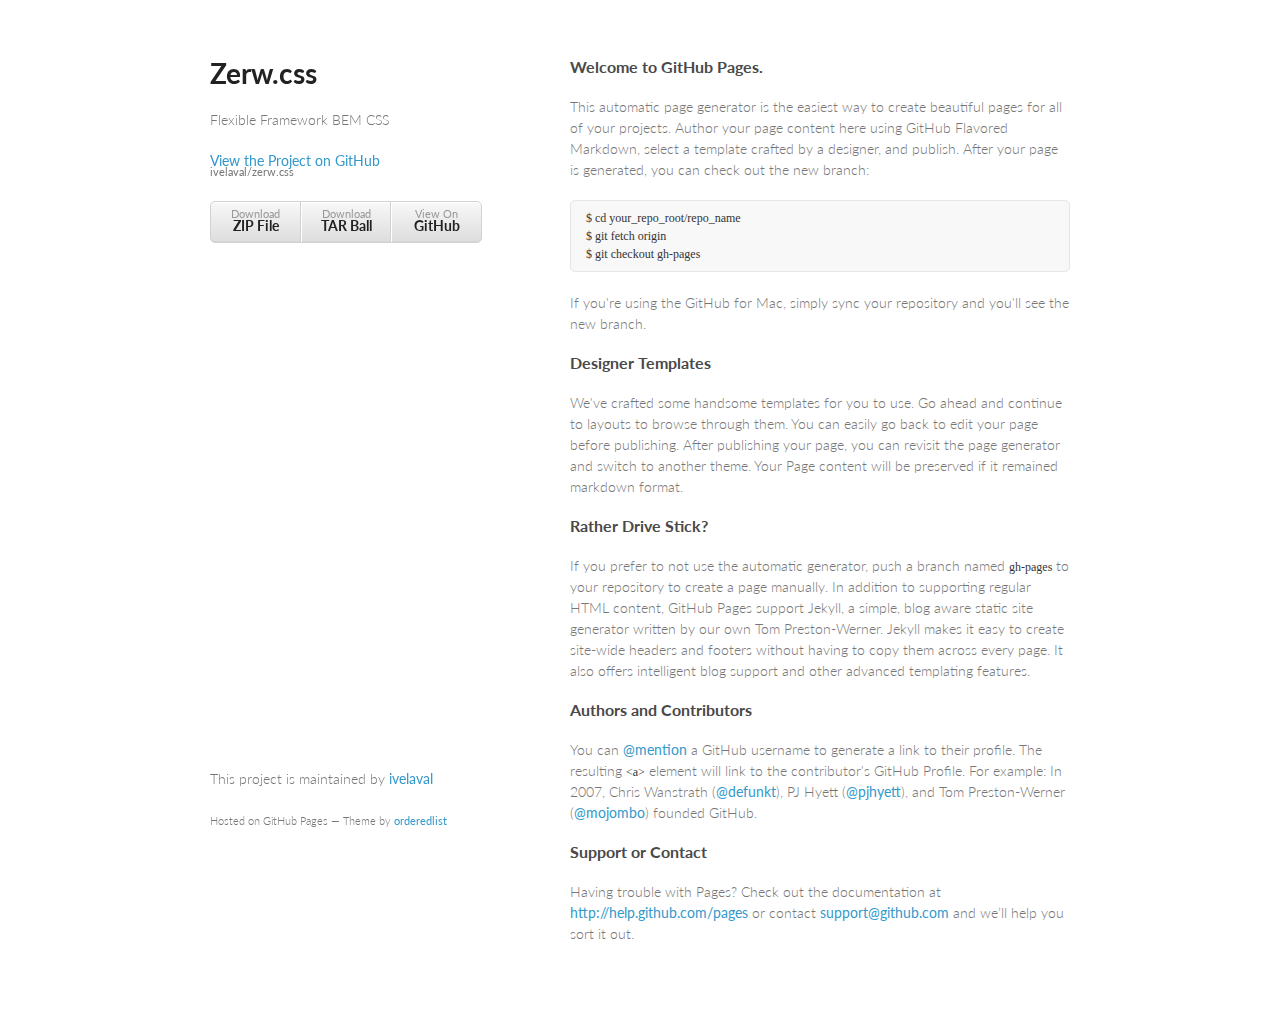
<file: index.html>
<!doctype html>
<html>
  <head>
    <meta charset="utf-8">
    <meta http-equiv="X-UA-Compatible" content="chrome=1">
    <title>Zerw.css by ivelaval</title>

    <link rel="stylesheet" href="stylesheets/styles.css">
    <link rel="stylesheet" href="stylesheets/pygment_trac.css">
    <meta name="viewport" content="width=device-width, initial-scale=1, user-scalable=no">
    <!--[if lt IE 9]>
    <script src="//html5shiv.googlecode.com/svn/trunk/html5.js"></script>
    <![endif]-->
  </head>
  <body>
    <div class="wrapper">
      <header>
        <h1>Zerw.css</h1>
        <p>Flexible Framework BEM CSS</p>

        <p class="view"><a href="https://github.com/ivelaval/zerw.css">View the Project on GitHub <small>ivelaval/zerw.css</small></a></p>


        <ul>
          <li><a href="https://github.com/ivelaval/zerw.css/zipball/master">Download <strong>ZIP File</strong></a></li>
          <li><a href="https://github.com/ivelaval/zerw.css/tarball/master">Download <strong>TAR Ball</strong></a></li>
          <li><a href="https://github.com/ivelaval/zerw.css">View On <strong>GitHub</strong></a></li>
        </ul>
      </header>
      <section>
        <h3>
<a name="welcome-to-github-pages" class="anchor" href="#welcome-to-github-pages"><span class="octicon octicon-link"></span></a>Welcome to GitHub Pages.</h3>

<p>This automatic page generator is the easiest way to create beautiful pages for all of your projects. Author your page content here using GitHub Flavored Markdown, select a template crafted by a designer, and publish. After your page is generated, you can check out the new branch:</p>

<pre><code>$ cd your_repo_root/repo_name
$ git fetch origin
$ git checkout gh-pages
</code></pre>

<p>If you're using the GitHub for Mac, simply sync your repository and you'll see the new branch.</p>

<h3>
<a name="designer-templates" class="anchor" href="#designer-templates"><span class="octicon octicon-link"></span></a>Designer Templates</h3>

<p>We've crafted some handsome templates for you to use. Go ahead and continue to layouts to browse through them. You can easily go back to edit your page before publishing. After publishing your page, you can revisit the page generator and switch to another theme. Your Page content will be preserved if it remained markdown format.</p>

<h3>
<a name="rather-drive-stick" class="anchor" href="#rather-drive-stick"><span class="octicon octicon-link"></span></a>Rather Drive Stick?</h3>

<p>If you prefer to not use the automatic generator, push a branch named <code>gh-pages</code> to your repository to create a page manually. In addition to supporting regular HTML content, GitHub Pages support Jekyll, a simple, blog aware static site generator written by our own Tom Preston-Werner. Jekyll makes it easy to create site-wide headers and footers without having to copy them across every page. It also offers intelligent blog support and other advanced templating features.</p>

<h3>
<a name="authors-and-contributors" class="anchor" href="#authors-and-contributors"><span class="octicon octicon-link"></span></a>Authors and Contributors</h3>

<p>You can <a href="https://github.com/blog/821" class="user-mention">@mention</a> a GitHub username to generate a link to their profile. The resulting <code>&lt;a&gt;</code> element will link to the contributor's GitHub Profile. For example: In 2007, Chris Wanstrath (<a href="https://github.com/defunkt" class="user-mention">@defunkt</a>), PJ Hyett (<a href="https://github.com/pjhyett" class="user-mention">@pjhyett</a>), and Tom Preston-Werner (<a href="https://github.com/mojombo" class="user-mention">@mojombo</a>) founded GitHub.</p>

<h3>
<a name="support-or-contact" class="anchor" href="#support-or-contact"><span class="octicon octicon-link"></span></a>Support or Contact</h3>

<p>Having trouble with Pages? Check out the documentation at <a href="http://help.github.com/pages">http://help.github.com/pages</a> or contact <a href="mailto:support@github.com">support@github.com</a> and we’ll help you sort it out.</p>
      </section>
      <footer>
        <p>This project is maintained by <a href="https://github.com/ivelaval">ivelaval</a></p>
        <p><small>Hosted on GitHub Pages &mdash; Theme by <a href="https://github.com/orderedlist">orderedlist</a></small></p>
      </footer>
    </div>
    <script src="javascripts/scale.fix.js"></script>
    
  </body>
</html>
</file>
<file: stylesheets/styles.css>
@import url(https://fonts.googleapis.com/css?family=Lato:300italic,700italic,300,700);

body {
  padding:50px;
  font:14px/1.5 Lato, "Helvetica Neue", Helvetica, Arial, sans-serif;
  color:#777;
  font-weight:300;
}

h1, h2, h3, h4, h5, h6 {
  color:#222;
  margin:0 0 20px;
}

p, ul, ol, table, pre, dl {
  margin:0 0 20px;
}

h1, h2, h3 {
  line-height:1.1;
}

h1 {
  font-size:28px;
}

h2 {
  color:#393939;
}

h3, h4, h5, h6 {
  color:#494949;
}

a {
  color:#39c;
  font-weight:400;
  text-decoration:none;
}

a small {
  font-size:11px;
  color:#777;
  margin-top:-0.6em;
  display:block;
}

.wrapper {
  width:860px;
  margin:0 auto;
}

blockquote {
  border-left:1px solid #e5e5e5;
  margin:0;
  padding:0 0 0 20px;
  font-style:italic;
}

code, pre {
  font-family:Monaco, Bitstream Vera Sans Mono, Lucida Console, Terminal;
  color:#333;
  font-size:12px;
}

pre {
  padding:8px 15px;
  background: #f8f8f8;  
  border-radius:5px;
  border:1px solid #e5e5e5;
  overflow-x: auto;
}

table {
  width:100%;
  border-collapse:collapse;
}

th, td {
  text-align:left;
  padding:5px 10px;
  border-bottom:1px solid #e5e5e5;
}

dt {
  color:#444;
  font-weight:700;
}

th {
  color:#444;
}

img {
  max-width:100%;
}

header {
  width:270px;
  float:left;
  position:fixed;
}

header ul {
  list-style:none;
  height:40px;
  
  padding:0;
  
  background: #eee;
  background: -moz-linear-gradient(top, #f8f8f8 0%, #dddddd 100%);
  background: -webkit-gradient(linear, left top, left bottom, color-stop(0%,#f8f8f8), color-stop(100%,#dddddd));
  background: -webkit-linear-gradient(top, #f8f8f8 0%,#dddddd 100%);
  background: -o-linear-gradient(top, #f8f8f8 0%,#dddddd 100%);
  background: -ms-linear-gradient(top, #f8f8f8 0%,#dddddd 100%);
  background: linear-gradient(top, #f8f8f8 0%,#dddddd 100%);
  
  border-radius:5px;
  border:1px solid #d2d2d2;
  box-shadow:inset #fff 0 1px 0, inset rgba(0,0,0,0.03) 0 -1px 0;
  width:270px;
}

header li {
  width:89px;
  float:left;
  border-right:1px solid #d2d2d2;
  height:40px;
}

header ul a {
  line-height:1;
  font-size:11px;
  color:#999;
  display:block;
  text-align:center;
  padding-top:6px;
  height:40px;
}

strong {
  color:#222;
  font-weight:700;
}

header ul li + li {
  width:88px;
  border-left:1px solid #fff;
}

header ul li + li + li {
  border-right:none;
  width:89px;
}

header ul a strong {
  font-size:14px;
  display:block;
  color:#222;
}

section {
  width:500px;
  float:right;
  padding-bottom:50px;
}

small {
  font-size:11px;
}

hr {
  border:0;
  background:#e5e5e5;
  height:1px;
  margin:0 0 20px;
}

footer {
  width:270px;
  float:left;
  position:fixed;
  bottom:50px;
}

@media print, screen and (max-width: 960px) {
  
  div.wrapper {
    width:auto;
    margin:0;
  }
  
  header, section, footer {
    float:none;
    position:static;
    width:auto;
  }
  
  header {
    padding-right:320px;
  }
  
  section {
    border:1px solid #e5e5e5;
    border-width:1px 0;
    padding:20px 0;
    margin:0 0 20px;
  }
  
  header a small {
    display:inline;
  }
  
  header ul {
    position:absolute;
    right:50px;
    top:52px;
  }
}

@media print, screen and (max-width: 720px) {
  body {
    word-wrap:break-word;
  }
  
  header {
    padding:0;
  }
  
  header ul, header p.view {
    position:static;
  }
  
  pre, code {
    word-wrap:normal;
  }
}

@media print, screen and (max-width: 480px) {
  body {
    padding:15px;
  }
  
  header ul {
    display:none;
  }
}

@media print {
  body {
    padding:0.4in;
    font-size:12pt;
    color:#444;
  }
}
</file>
<file: stylesheets/pygment_trac.css>
.highlight  { background: #ffffff; }
.highlight .c { color: #999988; font-style: italic } /* Comment */
.highlight .err { color: #a61717; background-color: #e3d2d2 } /* Error */
.highlight .k { font-weight: bold } /* Keyword */
.highlight .o { font-weight: bold } /* Operator */
.highlight .cm { color: #999988; font-style: italic } /* Comment.Multiline */
.highlight .cp { color: #999999; font-weight: bold } /* Comment.Preproc */
.highlight .c1 { color: #999988; font-style: italic } /* Comment.Single */
.highlight .cs { color: #999999; font-weight: bold; font-style: italic } /* Comment.Special */
.highlight .gd { color: #000000; background-color: #ffdddd } /* Generic.Deleted */
.highlight .gd .x { color: #000000; background-color: #ffaaaa } /* Generic.Deleted.Specific */
.highlight .ge { font-style: italic } /* Generic.Emph */
.highlight .gr { color: #aa0000 } /* Generic.Error */
.highlight .gh { color: #999999 } /* Generic.Heading */
.highlight .gi { color: #000000; background-color: #ddffdd } /* Generic.Inserted */
.highlight .gi .x { color: #000000; background-color: #aaffaa } /* Generic.Inserted.Specific */
.highlight .go { color: #888888 } /* Generic.Output */
.highlight .gp { color: #555555 } /* Generic.Prompt */
.highlight .gs { font-weight: bold } /* Generic.Strong */
.highlight .gu { color: #800080; font-weight: bold; } /* Generic.Subheading */
.highlight .gt { color: #aa0000 } /* Generic.Traceback */
.highlight .kc { font-weight: bold } /* Keyword.Constant */
.highlight .kd { font-weight: bold } /* Keyword.Declaration */
.highlight .kn { font-weight: bold } /* Keyword.Namespace */
.highlight .kp { font-weight: bold } /* Keyword.Pseudo */
.highlight .kr { font-weight: bold } /* Keyword.Reserved */
.highlight .kt { color: #445588; font-weight: bold } /* Keyword.Type */
.highlight .m { color: #009999 } /* Literal.Number */
.highlight .s { color: #d14 } /* Literal.String */
.highlight .na { color: #008080 } /* Name.Attribute */
.highlight .nb { color: #0086B3 } /* Name.Builtin */
.highlight .nc { color: #445588; font-weight: bold } /* Name.Class */
.highlight .no { color: #008080 } /* Name.Constant */
.highlight .ni { color: #800080 } /* Name.Entity */
.highlight .ne { color: #990000; font-weight: bold } /* Name.Exception */
.highlight .nf { color: #990000; font-weight: bold } /* Name.Function */
.highlight .nn { color: #555555 } /* Name.Namespace */
.highlight .nt { color: #000080 } /* Name.Tag */
.highlight .nv { color: #008080 } /* Name.Variable */
.highlight .ow { font-weight: bold } /* Operator.Word */
.highlight .w { color: #bbbbbb } /* Text.Whitespace */
.highlight .mf { color: #009999 } /* Literal.Number.Float */
.highlight .mh { color: #009999 } /* Literal.Number.Hex */
.highlight .mi { color: #009999 } /* Literal.Number.Integer */
.highlight .mo { color: #009999 } /* Literal.Number.Oct */
.highlight .sb { color: #d14 } /* Literal.String.Backtick */
.highlight .sc { color: #d14 } /* Literal.String.Char */
.highlight .sd { color: #d14 } /* Literal.String.Doc */
.highlight .s2 { color: #d14 } /* Literal.String.Double */
.highlight .se { color: #d14 } /* Literal.String.Escape */
.highlight .sh { color: #d14 } /* Literal.String.Heredoc */
.highlight .si { color: #d14 } /* Literal.String.Interpol */
.highlight .sx { color: #d14 } /* Literal.String.Other */
.highlight .sr { color: #009926 } /* Literal.String.Regex */
.highlight .s1 { color: #d14 } /* Literal.String.Single */
.highlight .ss { color: #990073 } /* Literal.String.Symbol */
.highlight .bp { color: #999999 } /* Name.Builtin.Pseudo */
.highlight .vc { color: #008080 } /* Name.Variable.Class */
.highlight .vg { color: #008080 } /* Name.Variable.Global */
.highlight .vi { color: #008080 } /* Name.Variable.Instance */
.highlight .il { color: #009999 } /* Literal.Number.Integer.Long */

.type-csharp .highlight .k { color: #0000FF }
.type-csharp .highlight .kt { color: #0000FF }
.type-csharp .highlight .nf { color: #000000; font-weight: normal }
.type-csharp .highlight .nc { color: #2B91AF }
.type-csharp .highlight .nn { color: #000000 }
.type-csharp .highlight .s { color: #A31515 }
.type-csharp .highlight .sc { color: #A31515 }
</file>
